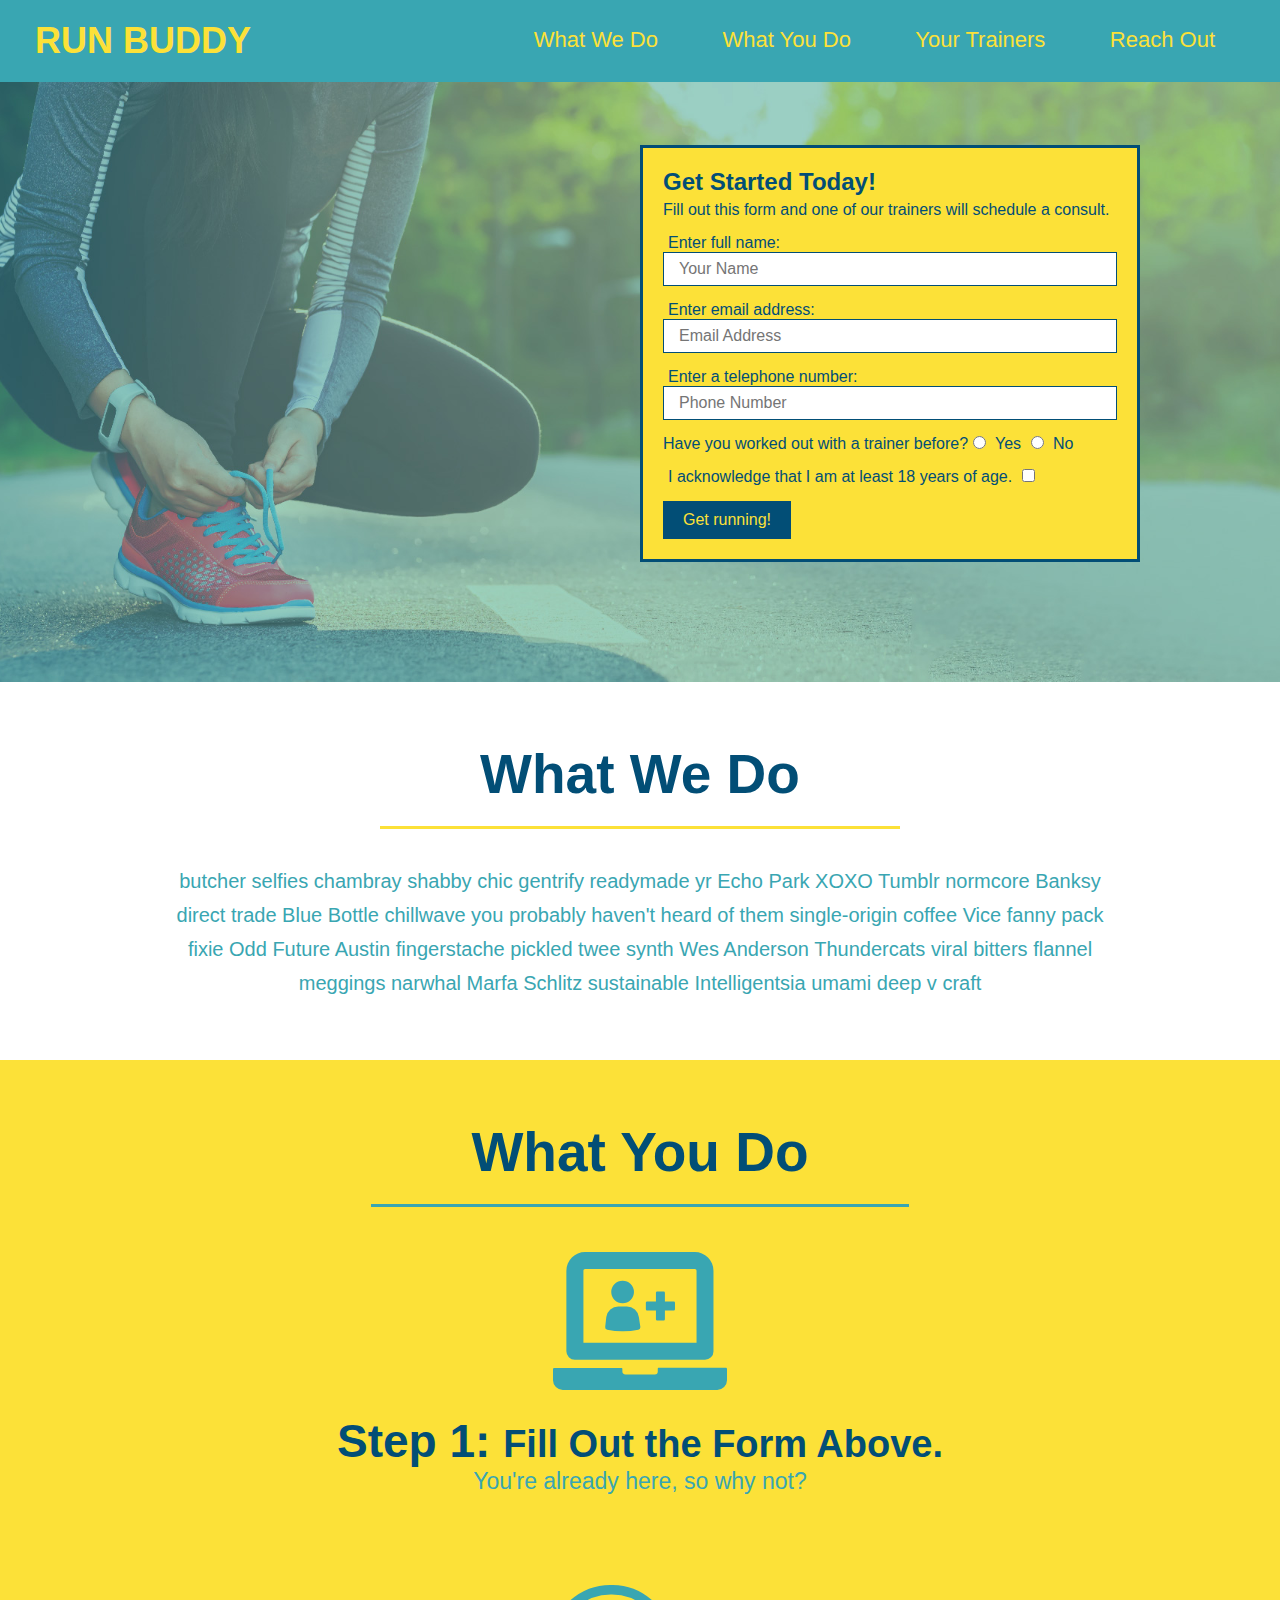
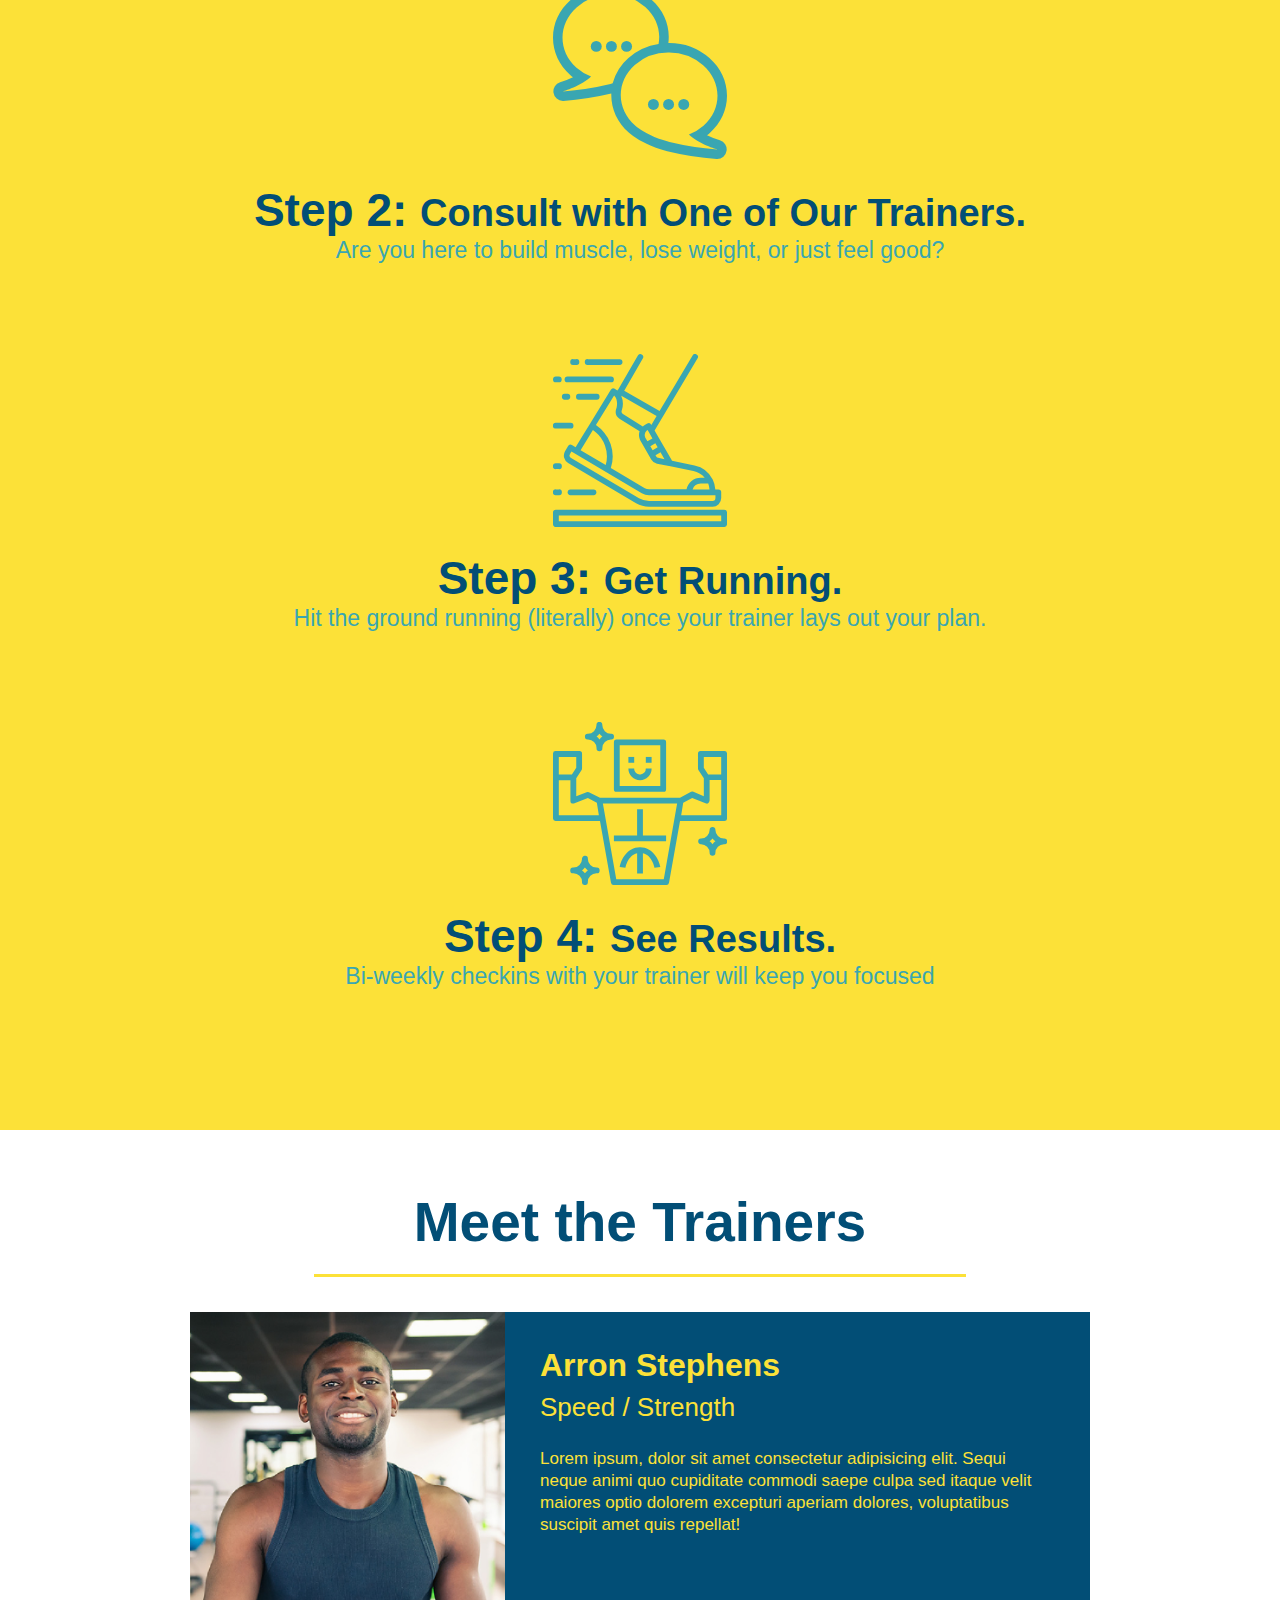
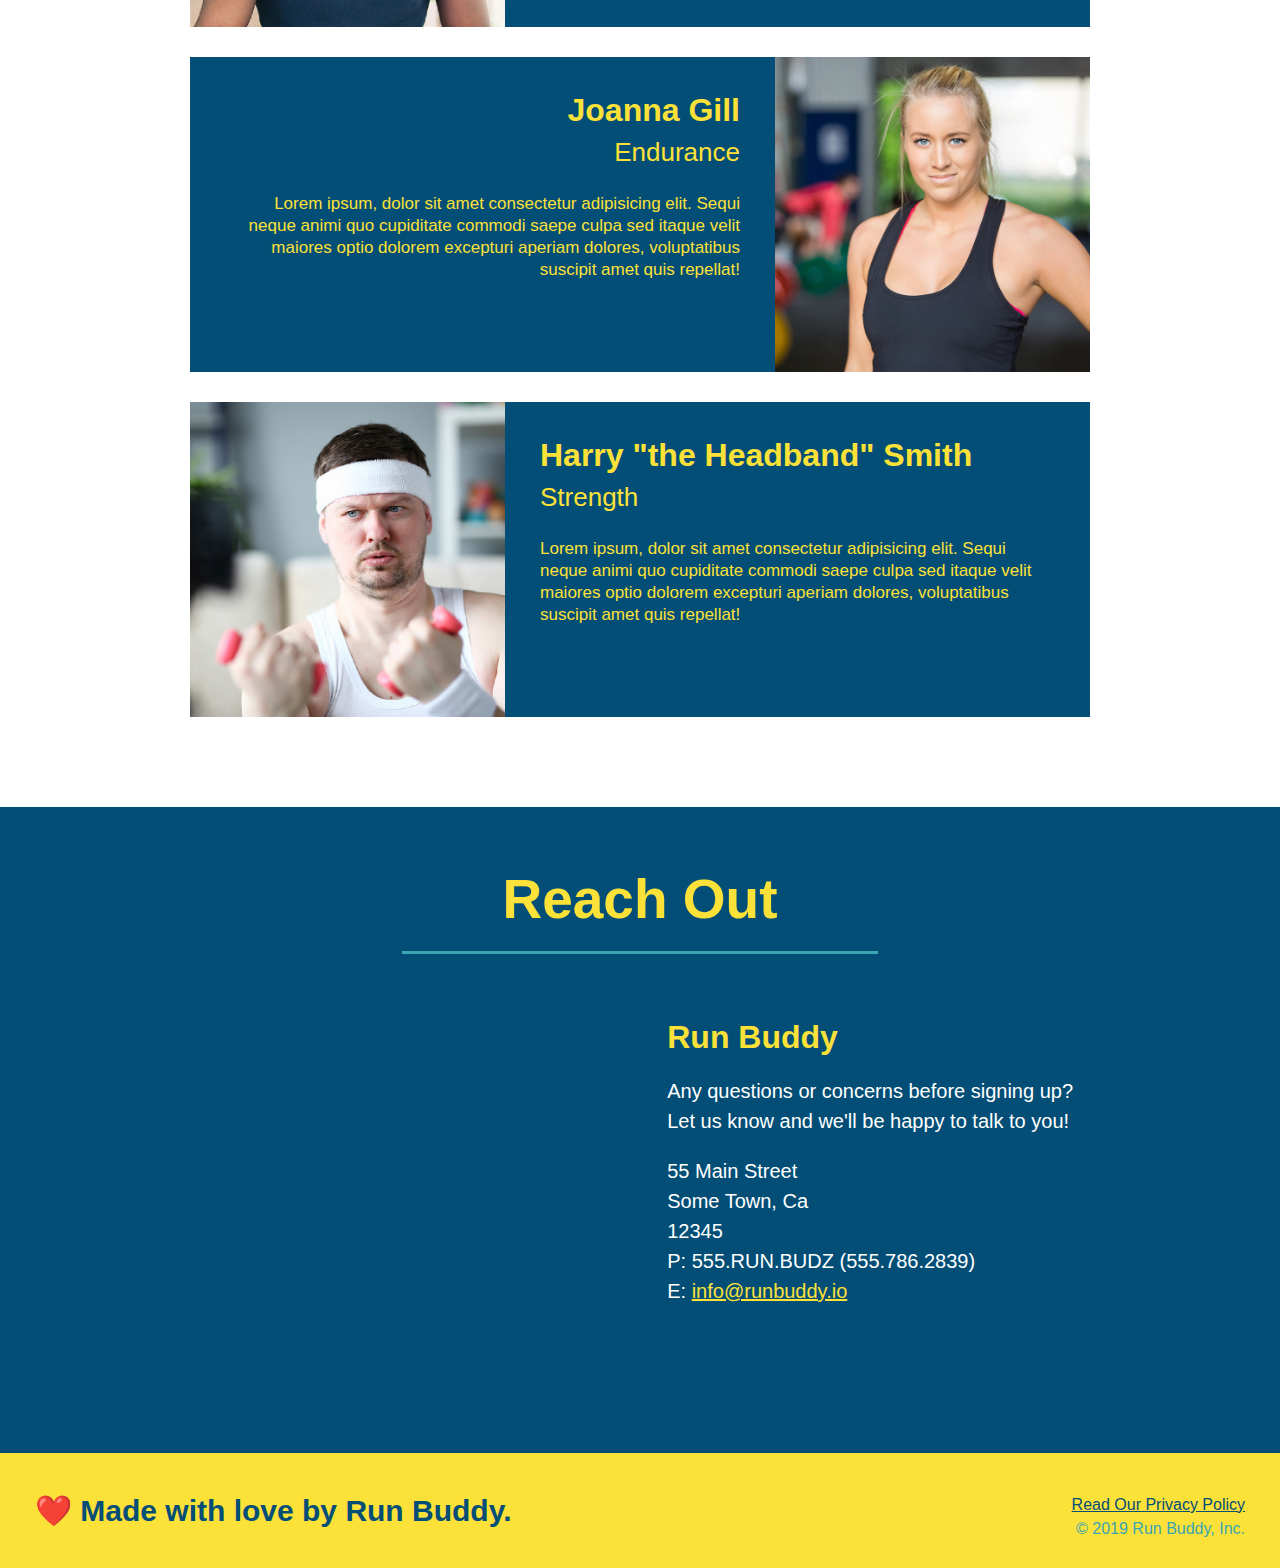
<file: index.html>
<!DOCTYPE html>
<!--default language is english-->
<html lang="en">
  <head>
    <!--meta tag giving info about page to search engine optimization-->
    <!--UTF-8 accommodates just about any character, from foreign language symbols to emojis.-->
    <meta charset="UTF-8" />
    <title>Run Buddy</title>
    <link rel="stylesheet" href="./assets/css/style.css" />
  </head>
  <body>
    <!-- navigation -->
    <header>
      <h1>
        <a href="/">RUN BUDDY</a>
      </h1>
      <nav>
        <!-- Unordered list element -->
        <ul>
          <!-- List item element-->
          <li>
            <!-- Anchor element -->
            <a href="#what-we-do">What We Do</a>
          </li>
          <li>
            <a href="#what-you-do">What You Do</a>
          </li>
          <li>
            <a href="#your-trainers">Your Trainers</a>
          </li>
          <li>
            <a href="#reach-out">Reach Out</a>
          </li>
        </ul>
      </nav>
    </header>

    <!-- hero section -->
    <section class="hero">
      <div class="hero-form">
        <h3>Get Started Today!</h3>
        <p>Fill out this form and one of our trainers will schedule a consult.</p>
        <form>
          <label for="name">Enter full name:</label>
          <input type="text" placeholder="Your Name" name="name" id="name" class="form-input" />
          <label for="email">Enter email address:</label>
          <input type="email" placeholder="Email Address" name="email" id="email" class="form-input" />
          <label for="phone">Enter a telephone number:</label>
          <input type="tel" placeholder="Phone Number" name="phone" id="phone" class="form-input" />
          <p>
            Have you worked out with a trainer before?
            <input type="radio" name="trainer-confirm" id="trainer-yes" />
            <label for="trainer-yes">Yes</label>
            <input type="radio" name="trainer-confirm" id="trainer-no" />
            <label for="trainer-no">No</label>
          </p>
          <p>
            <label for="checkbox" >
              I acknowledge that I am at least 18 years of age.
            </label>
            <input type="checkbox" name="age-confirm" id="checkbox" />
          </p>
          <button type="submit">
            Get running!
          </button>
        </form>
      </div>
    </section>
    <!-- end hero -->

    <!-- "what we do" section -->
    <section id="what-we-do" class="intro">
      <h2 class="section-title primary-border">What We Do</h2>
      <p>
        butcher selfies chambray shabby chic gentrify readymade yr Echo Park XOXO Tumblr normcore Banksy direct trade Blue Bottle chillwave you probably haven't heard of them single-origin coffee Vice fanny pack fixie Odd Future Austin fingerstache pickled twee synth Wes Anderson Thundercats viral bitters flannel meggings narwhal Marfa Schlitz sustainable Intelligentsia umami deep v craft
      </p>
    </section>

    <!-- "what you do" section -->
    <section id="what-you-do" class="steps">
      <h2 class="section-title secondary-border">What You Do</h2>

      <div>
        <!-- insert this img element -->
        <img src="./assets/images/step-1.svg" alt="" />
        <h3>Step 1: <span>Fill Out the Form Above.</span></h3>
        <p>You're already here, so why not?</p>
      </div>
      <div>
        <img src="./assets/images/step-2.svg" alt="" />
        <h3>Step 2: <span>Consult with One of Our Trainers.</span></h3>
        <p>Are you here to build muscle, lose weight, or just feel good?</p>
      </div>

      <div>
        <img src="./assets/images/step-3.svg" alt="" />
        <h3>Step 3: <span>Get Running.</span></h3>
        <p>Hit the ground running (literally) once your trainer lays out your plan.</p>
      </div>

      <div>
        <img src="./assets/images/step-4.svg" alt="" />
        <h3>Step 4: <span>See Results.</span></h3>
        <p>Bi-weekly checkins with your trainer will keep you focused</p>
      </div>
    </section>
    <section id="your-trainers" class="trainers">
      <h2 class="section-title primary-border">Meet the Trainers</h2>
      <article class="trainer">
        <img src="./assets/images/trainer-1.jpg" alt="Arron Stephens in his workout clothes, ready to pump iron" />
        <div class="trainer-bio text-left">
          <h3>Arron Stephens</h3>
          <h4>Speed / Strength</h4>
          <p>
            Lorem ipsum, dolor sit amet consectetur adipisicing elit. Sequi neque animi quo cupiditate commodi saepe culpa sed
            itaque velit maiores optio dolorem excepturi aperiam dolores, voluptatibus suscipit amet quis repellat!
          </p>
        </div>
      </article>
      <!-- second trainer bio -->
      <article class="trainer">
        <div class="trainer-bio text-right">
          <h3>Joanna Gill</h3>
          <h4>Endurance</h4>
          <p>
            Lorem ipsum, dolor sit amet consectetur adipisicing elit. Sequi neque animi quo cupiditate commodi saepe culpa sed
            itaque velit maiores optio dolorem excepturi aperiam dolores, voluptatibus suscipit amet quis repellat!
          </p>
        </div>
        <img src="./assets/images/trainer-2.jpg" alt="Joanna Gill cooling off after a workout" />
      </article>

      <!-- third trainer bio -->
      <article class="trainer">
        <img src="./assets/images/trainer-3.jpg" alt="Harry Smith wearing a headband and lifting comically small pink weights" />
        <div class="trainer-bio text-left">
          <h3>Harry "the Headband" Smith</h3>
          <h4>Strength</h4>
          <p>
            Lorem ipsum, dolor sit amet consectetur adipisicing elit. Sequi neque animi quo cupiditate commodi saepe culpa sed
            itaque velit maiores optio dolorem excepturi aperiam dolores, voluptatibus suscipit amet quis repellat!
          </p>
        </div>
      </article>
    </section>
    <!-- "reach out" section -->
    <section id="reach-out" class="contact">
      <h2 class="section-title secondary-border">Reach Out</h2>
      <div class="contact-info">
        <iframe src="https://www.google.com/maps/embed?pb=!1m18!1m12!1m3!1d3147.1079747227936!2d-120.42364418397035!3d37.92790791110593!2m3!1f0!2f0!3f0!3m2!1i1024!2i768!4f13.1!3m3!1m2!1s0x8090c49129b6ac57%3A0xb56c7eb95a2cd8bd!2sMain%20St%2C%20California%2095327!5e0!3m2!1sen!2sus!4v1616426329495!5m2!1sen!2sus" 
        width="400" 
        height="400" 
        style="border:0;" 
        allowfullscreen="" 
        loading="lazy">
        </iframe>
        <div>
          <h3>Run Buddy</h3>
          <p>
            Any questions or concerns before signing up?
            <br />
            Let us know and we'll be happy to talk to you!
          </p>
            <address>
              55 Main Street <br/>
              Some Town, Ca <br/>
              12345<br />
              P: 555.RUN.BUDZ (555.786.2839)<br/>
              E: <a href="mailto:info@runbuddy.io">info@runbuddy.io</a>
            </address>
        </div>
      </div>
    </section>
    <!-- footer -->
    <footer>
      <h2>❤️ Made with love by Run Buddy.</h2>
      <div>
        <a href="#">Read Our Privacy Policy</a><br />
        &copy; 2019 Run Buddy, Inc.
      </div>
    </footer>
  </body>
</html>
</file>
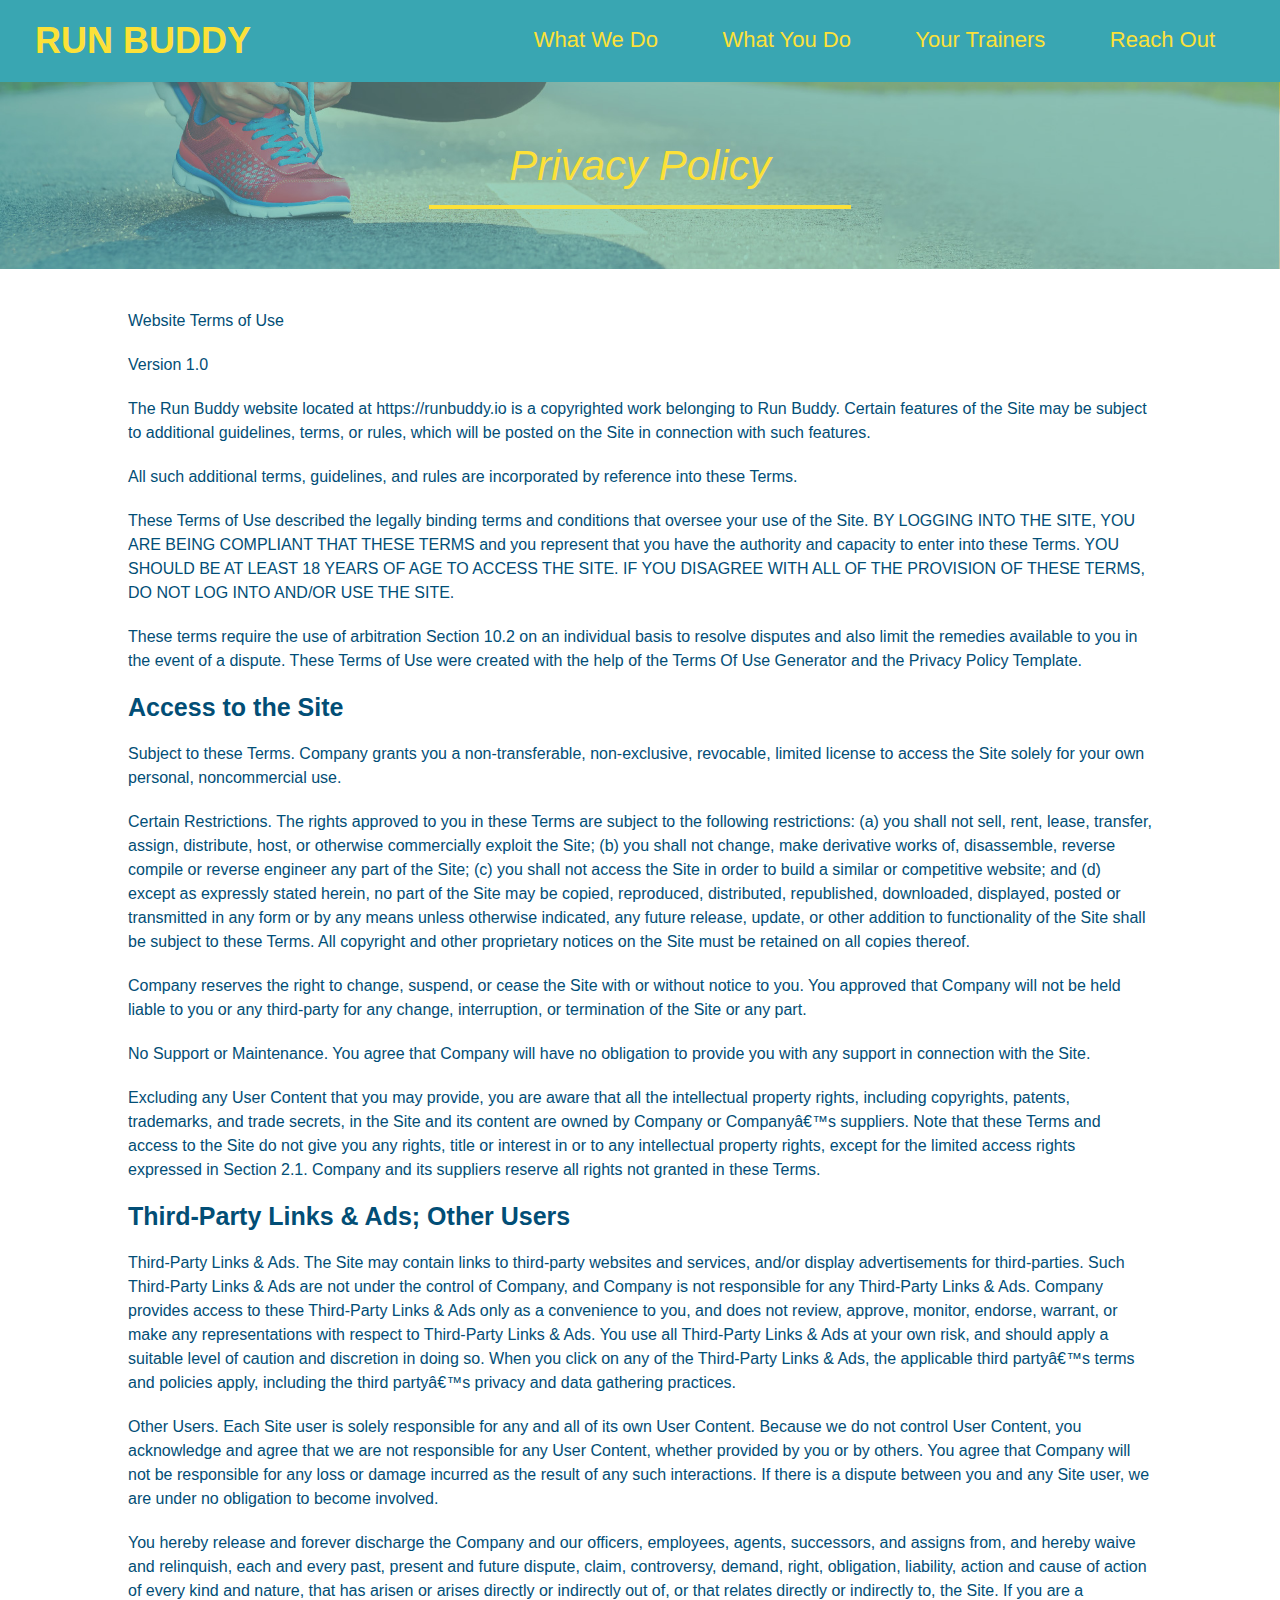
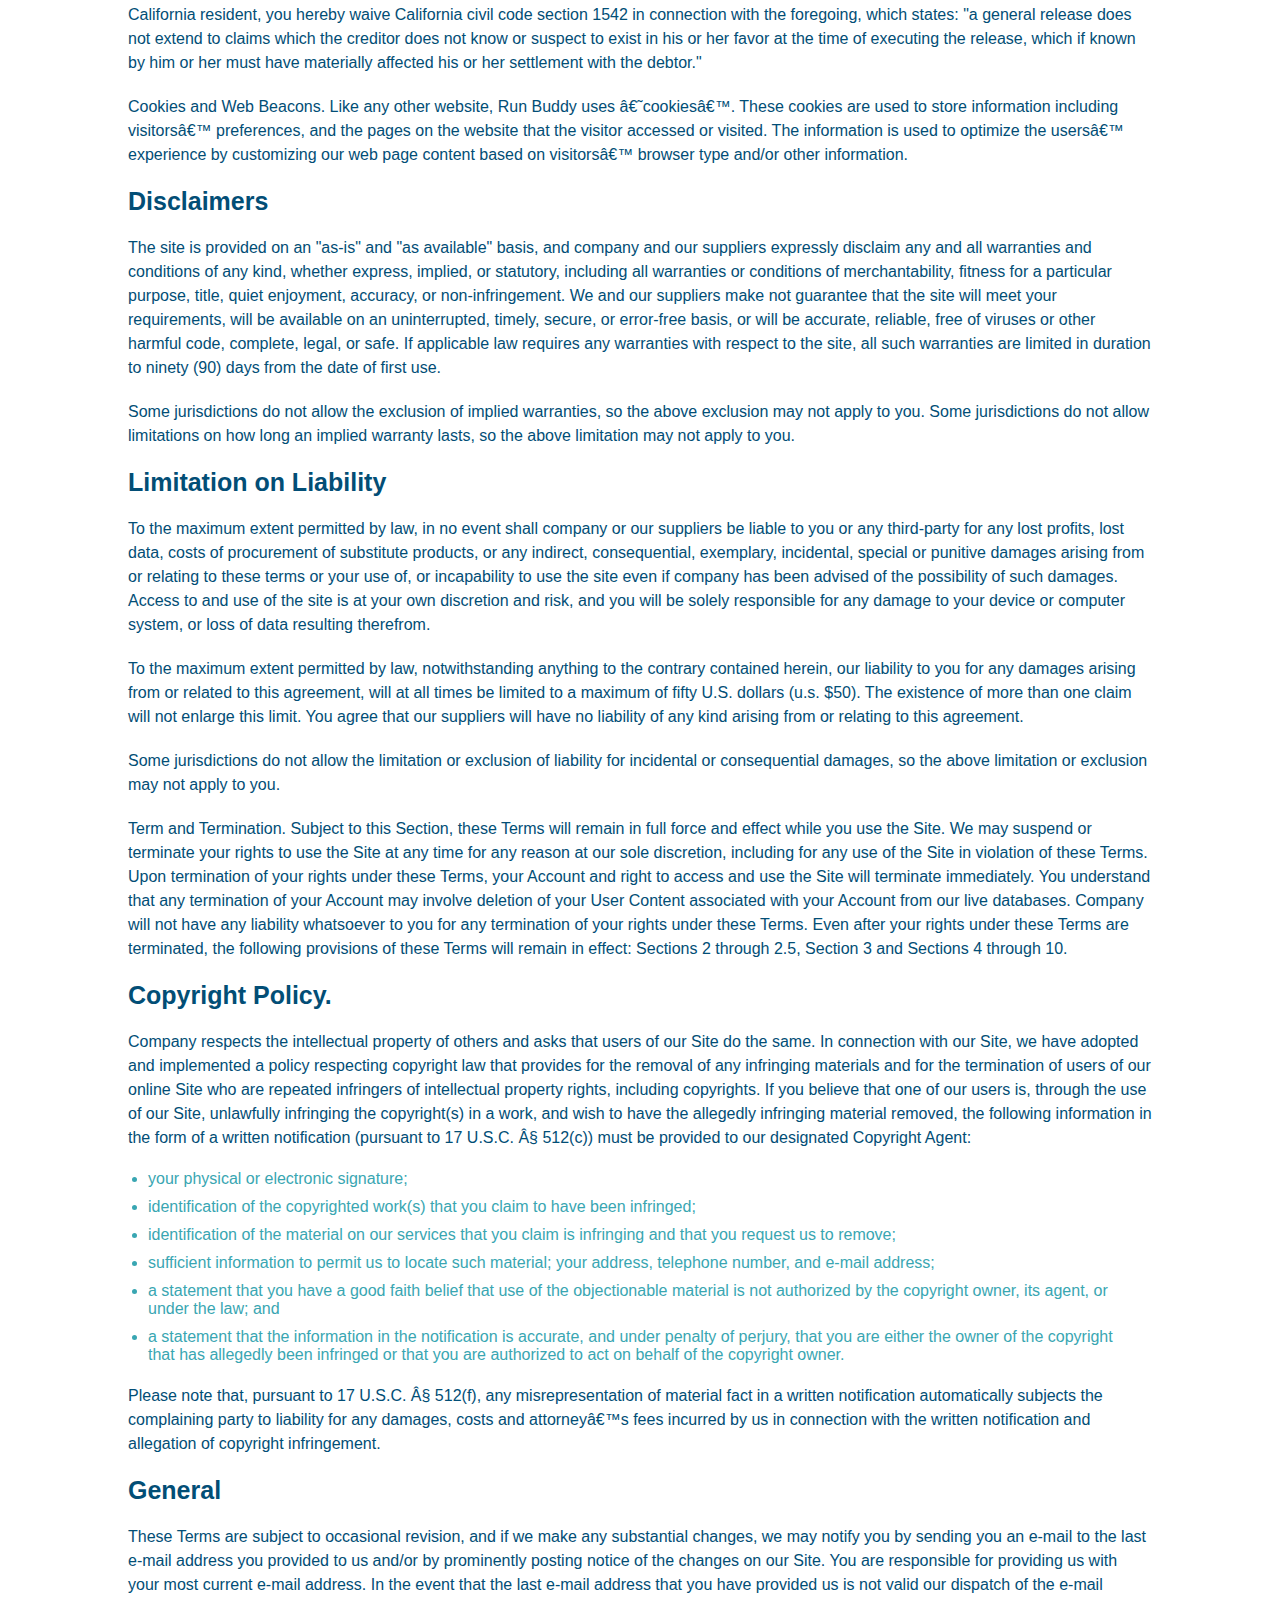
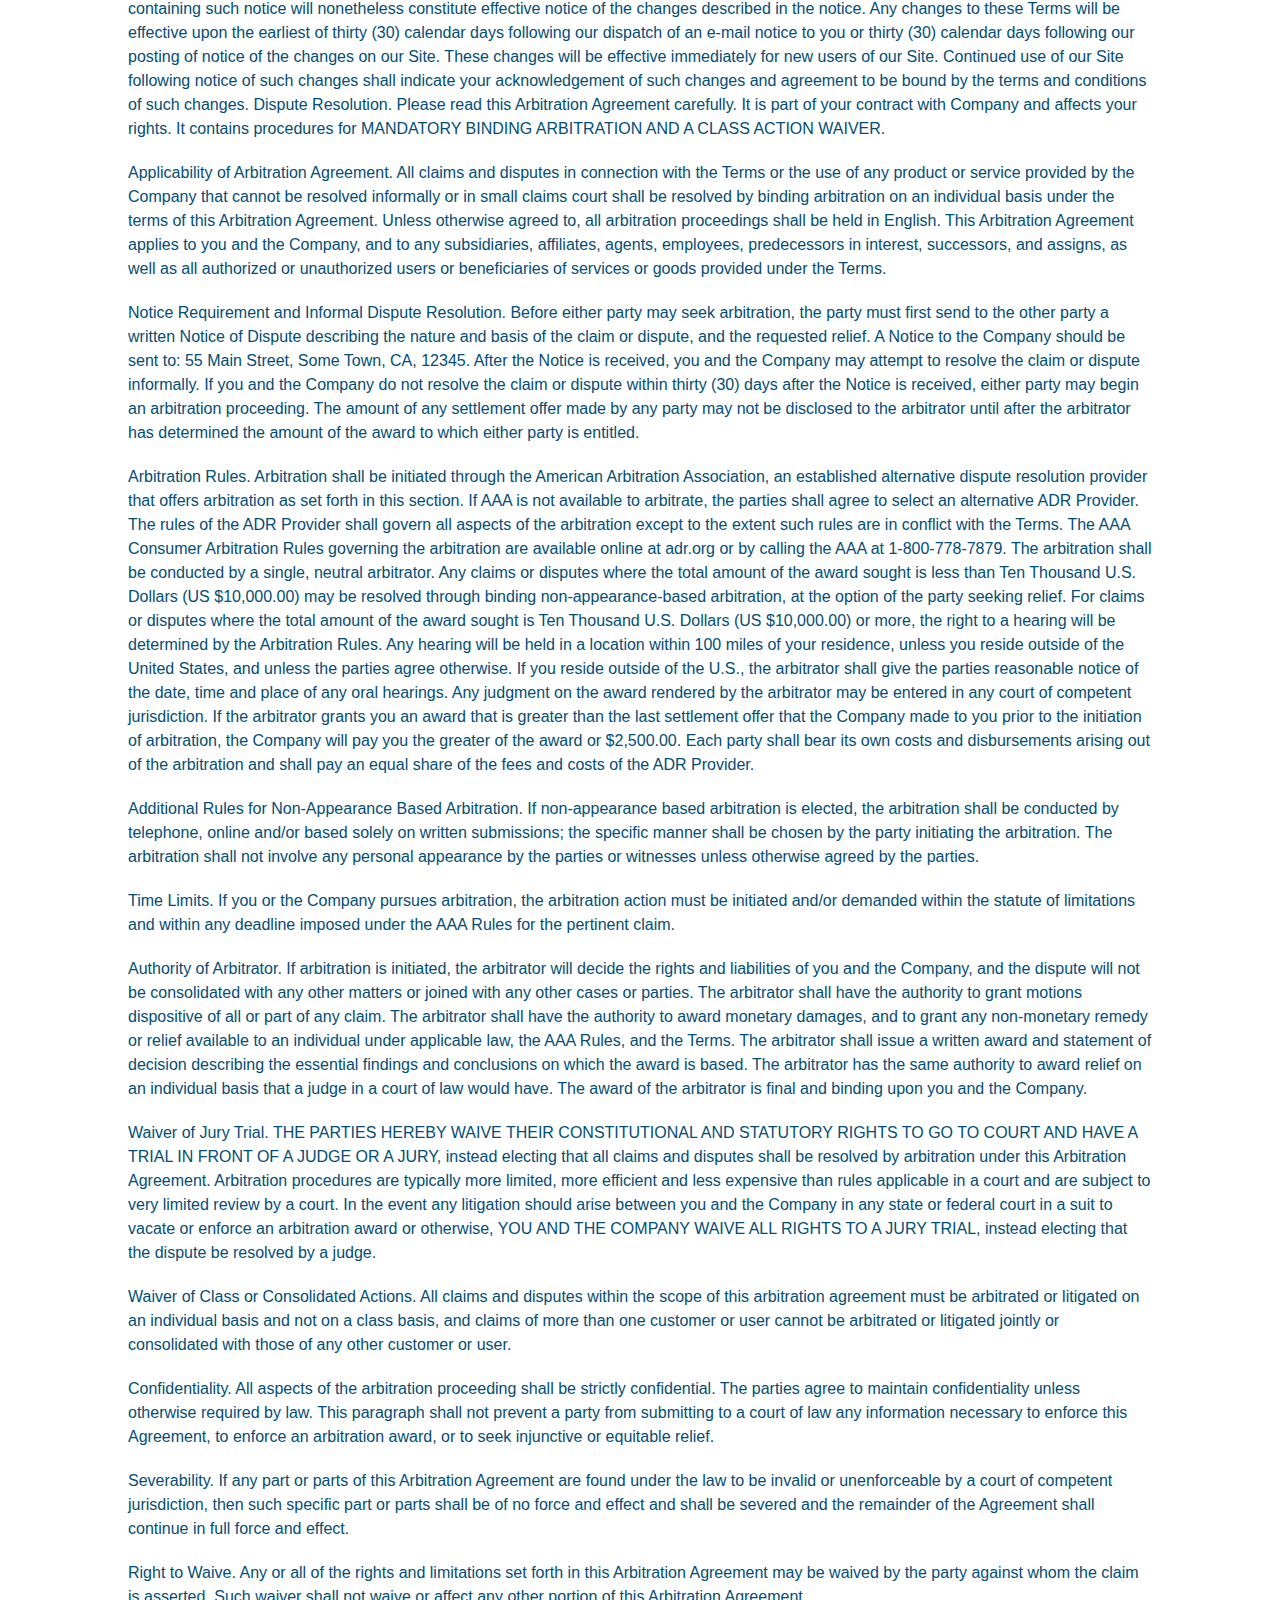
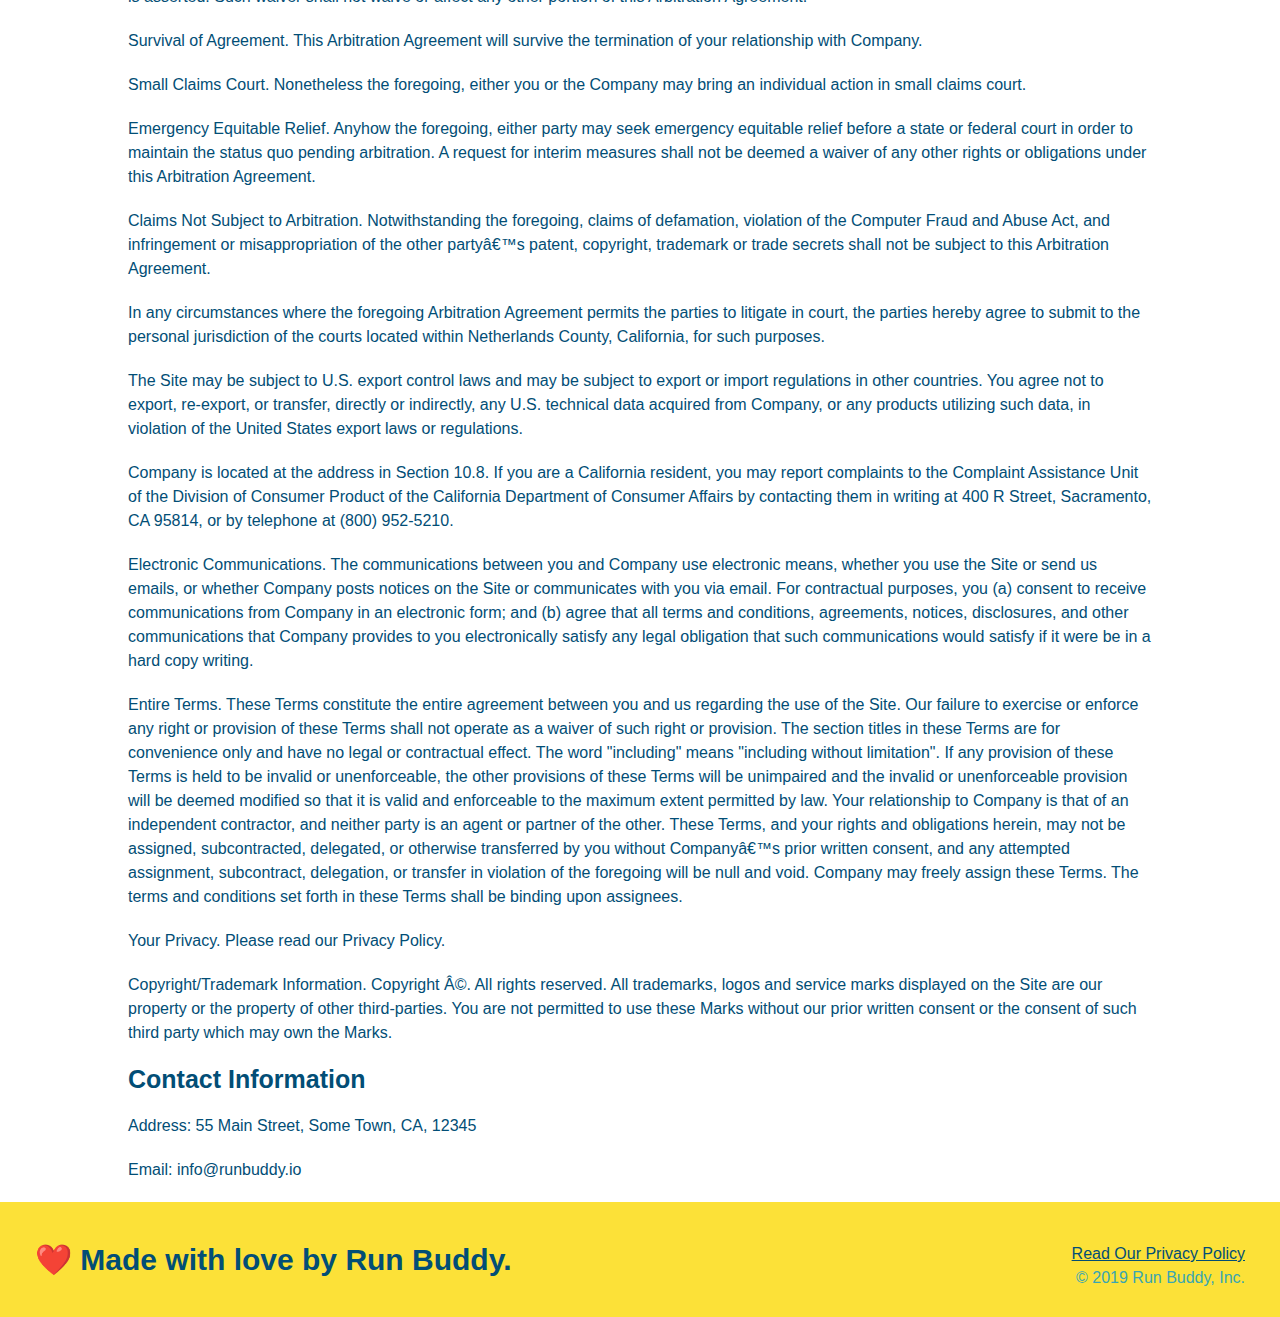
<file: privacy-policy.html>
<!DOCTYPE html>
<html lang="en">
<head>
    <meta charset="UTF-8">
    <meta http-equiv="X-UA-Compatible" content="IE=edge">
    <meta name="viewport" content="width=device-width, initial-scale=1.0">
    <link rel="stylesheet" href="./assets/css/style.css" />
    <link rel="stylesheet" href="./assets/css/secondary-styles.css" />
    <title>Privacy Policy - Run Buddy</title>
</head>
<body>
    <!-- navigation -->
    <header>
      <h1>
        <a href="/">RUN BUDDY</a>
      </h1>
      <nav>
        <!-- Unordered list element -->
        <ul>
          <!-- List item element-->
          <li>
            <!-- Anchor element -->
            <a href="./index.html#what-we-do">What We Do</a>
          </li>
          <li>
            <a href="./index.html#what-you-do">What You Do</a>
          </li>
          <li>
            <a href="./index.html#your-trainers">Your Trainers</a>
          </li>
          <li>
            <a href="./index.html#reach-out">Reach Out</a>
          </li>
        </ul>
      </nav>
    </header>
    <section class="hero">
        <h2 class="page-title">
            Privacy Policy
        </h2>
    </section>
    <article class="secondary-content">
        <html><head><style type="text/css">.c1-ui-state-hover {background-color:yellow !important; padding:5px !important }</style></head><body><p>
        Website Terms of Use
      </p>

      <p>
        Version 1.0
      </p>

      <p>
        The Run Buddy website located at https://runbuddy.io is a copyrighted work belonging to Run Buddy. Certain
        features of the Site may be subject to additional guidelines, terms, or rules, which will be posted on the Site
        in connection with such features.
      </p>

      <p>
        All such additional terms, guidelines, and rules are incorporated by reference into these Terms.
      </p>

      <p>
        These Terms of Use described the legally binding terms and conditions that oversee your use of the Site. BY
        LOGGING INTO THE SITE, YOU ARE BEING COMPLIANT THAT THESE TERMS and you represent that you have the authority
        and capacity to enter into these Terms. YOU SHOULD BE AT LEAST 18 YEARS OF AGE TO ACCESS THE SITE. IF YOU
        DISAGREE WITH ALL OF THE PROVISION OF THESE TERMS, DO NOT LOG INTO AND/OR USE THE SITE.
      </p>

      <p>
        These terms require the use of arbitration Section 10.2 on an individual basis to resolve disputes and also
        limit the remedies available to you in the event of a dispute. These Terms of Use were created with the help of
        the Terms Of Use Generator and the Privacy Policy Template.
      </p>

      <h3>
        Access to the Site
      </h3>

      <p>
        Subject to these Terms. Company grants you a non-transferable, non-exclusive, revocable, limited license to
        access the Site solely for your own personal, noncommercial use.
      </p>

      <p>
        Certain Restrictions. The rights approved to you in these Terms are subject to the following restrictions: (a)
        you shall not sell, rent, lease, transfer, assign, distribute, host, or otherwise commercially exploit the Site;
        (b) you shall not change, make derivative works of, disassemble, reverse compile or reverse engineer any part of
        the Site; (c) you shall not access the Site in order to build a similar or competitive website; and (d) except
        as expressly stated herein, no part of the Site may be copied, reproduced, distributed, republished, downloaded,
        displayed, posted or transmitted in any form or by any means unless otherwise indicated, any future release,
        update, or other addition to functionality of the Site shall be subject to these Terms. All copyright and other
        proprietary notices on the Site must be retained on all copies thereof.
      </p>

      <p>
        Company reserves the right to change, suspend, or cease the Site with or without notice to you. You approved
        that Company will not be held liable to you or any third-party for any change, interruption, or termination of
        the Site or any part.
      </p>

      <p>
        No Support or Maintenance. You agree that Company will have no obligation to provide you with any support in
        connection with the Site.
      </p>

      <p>
        Excluding any User Content that you may provide, you are aware that all the intellectual property rights,
        including copyrights, patents, trademarks, and trade secrets, in the Site and its content are owned by Company
        or Companyâ€™s suppliers. Note that these Terms and access to the Site do not give you any rights, title or
        interest in or to any intellectual property rights, except for the limited access rights expressed in Section
        2.1. Company and its suppliers reserve all rights not granted in these Terms.
      </p>

      <h3>
        Third-Party Links &amp; Ads; Other Users
      </h3>

      <p>
        Third-Party Links &amp; Ads. The Site may contain links to third-party websites and services, and/or display
        advertisements for third-parties. Such Third-Party Links &amp; Ads are not under the control of Company, and Company
        is not responsible for any Third-Party Links &amp; Ads. Company provides access to these Third-Party Links &amp; Ads
        only as a convenience to you, and does not review, approve, monitor, endorse, warrant, or make any
        representations with respect to Third-Party Links &amp; Ads. You use all Third-Party Links &amp; Ads at your own risk,
        and should apply a suitable level of caution and discretion in doing so. When you click on any of the
        Third-Party Links &amp; Ads, the applicable third partyâ€™s terms and policies apply, including the third partyâ€™s
        privacy and data gathering practices.
      </p>

      <p>
        Other Users. Each Site user is solely responsible for any and all of its own User Content. Because we do not
        control User Content, you acknowledge and agree that we are not responsible for any User Content, whether
        provided by you or by others. You agree that Company will not be responsible for any loss or damage incurred as
        the result of any such interactions. If there is a dispute between you and any Site user, we are under no
        obligation to become involved.
      </p>

      <p>
        You hereby release and forever discharge the Company and our officers, employees, agents, successors, and
        assigns from, and hereby waive and relinquish, each and every past, present and future dispute, claim,
        controversy, demand, right, obligation, liability, action and cause of action of every kind and nature, that has
        arisen or arises directly or indirectly out of, or that relates directly or indirectly to, the Site. If you are
        a California resident, you hereby waive California civil code section 1542 in connection with the foregoing,
        which states: "a general release does not extend to claims which the creditor does not know or suspect to exist
        in his or her favor at the time of executing the release, which if known by him or her must have materially
        affected his or her settlement with the debtor."
      </p>

      <p>
        Cookies and Web Beacons. Like any other website, Run Buddy uses â€˜cookiesâ€™. These cookies are used to store
        information including visitorsâ€™ preferences, and the pages on the website that the visitor accessed or visited.
        The information is used to optimize the usersâ€™ experience by customizing our web page content based on visitorsâ€™
        browser type and/or other information.
      </p>

      <h3>
        Disclaimers
      </h3>

      <p>
        The site is provided on an "as-is" and "as available" basis, and company and our suppliers expressly disclaim
        any and all warranties and conditions of any kind, whether express, implied, or statutory, including all
        warranties or conditions of merchantability, fitness for a particular purpose, title, quiet enjoyment, accuracy,
        or non-infringement. We and our suppliers make not guarantee that the site will meet your requirements, will be
        available on an uninterrupted, timely, secure, or error-free basis, or will be accurate, reliable, free of
        viruses or other harmful code, complete, legal, or safe. If applicable law requires any warranties with respect
        to the site, all such warranties are limited in duration to ninety (90) days from the date of first use.
      </p>

      <p>
        Some jurisdictions do not allow the exclusion of implied warranties, so the above exclusion may not apply to
        you. Some jurisdictions do not allow limitations on how long an implied warranty lasts, so the above limitation
        may not apply to you.
      </p>

      <h3>
        Limitation on Liability
      </h3>

      <p>
        To the maximum extent permitted by law, in no event shall company or our suppliers be liable to you or any
        third-party for any lost profits, lost data, costs of procurement of substitute products, or any indirect,
        consequential, exemplary, incidental, special or punitive damages arising from or relating to these terms or
        your use of, or incapability to use the site even if company has been advised of the possibility of such
        damages. Access to and use of the site is at your own discretion and risk, and you will be solely responsible
        for any damage to your device or computer system, or loss of data resulting therefrom.
      </p>

      <p>
        To the maximum extent permitted by law, notwithstanding anything to the contrary contained herein, our liability
        to you for any damages arising from or related to this agreement, will at all times be limited to a maximum of
        fifty U.S. dollars (u.s. $50). The existence of more than one claim will not enlarge this limit. You agree that
        our suppliers will have no liability of any kind arising from or relating to this agreement.
      </p>

      <p>
        Some jurisdictions do not allow the limitation or exclusion of liability for incidental or consequential
        damages, so the above limitation or exclusion may not apply to you.
      </p>

      <p>
        Term and Termination. Subject to this Section, these Terms will remain in full force and effect while you use
        the Site. We may suspend or terminate your rights to use the Site at any time for any reason at our sole
        discretion, including for any use of the Site in violation of these Terms. Upon termination of your rights under
        these Terms, your Account and right to access and use the Site will terminate immediately. You understand that
        any termination of your Account may involve deletion of your User Content associated with your Account from our
        live databases. Company will not have any liability whatsoever to you for any termination of your rights under
        these Terms. Even after your rights under these Terms are terminated, the following provisions of these Terms
        will remain in effect: Sections 2 through 2.5, Section 3 and Sections 4 through 10.
      </p>

      <h3>
        Copyright Policy.
      </h3>

      <p>
        Company respects the intellectual property of others and asks that users of our Site do the same. In connection
        with our Site, we have adopted and implemented a policy respecting copyright law that provides for the removal
        of any infringing materials and for the termination of users of our online Site who are repeated infringers of
        intellectual property rights, including copyrights. If you believe that one of our users is, through the use of
        our Site, unlawfully infringing the copyright(s) in a work, and wish to have the allegedly infringing material
        removed, the following information in the form of a written notification (pursuant to 17 U.S.C. Â§ 512(c)) must
        be provided to our designated Copyright Agent:
      </p>

      <ul>
        <li>
          your physical or electronic signature;
        </li>
        <li>
          identification of the copyrighted work(s) that you claim to have been infringed;
        </li>
        <li>
          identification of the material on our services that you claim is infringing and that you request us to remove;
        </li>
        <li>
          sufficient information to permit us to locate such material; your address, telephone number, and e-mail
          address;
        </li>
        <li>
          a statement that you have a good faith belief that use of the objectionable material is not authorized by the
          copyright owner, its agent, or under the law; and
        </li>
        <li>
          a statement that the information in the notification is accurate, and under penalty of perjury, that you are
          either the owner of the copyright that has allegedly been infringed or that you are authorized to act on
          behalf of the copyright owner.
        </li>
      </ul>

      <p>
        Please note that, pursuant to 17 U.S.C. Â§ 512(f), any misrepresentation of material fact in a written
        notification automatically subjects the complaining party to liability for any damages, costs and attorneyâ€™s
        fees incurred by us in connection with the written notification and allegation of copyright infringement.
      </p>

      <h3>
        General
      </h3>

      <p>
        These Terms are subject to occasional revision, and if we make any substantial changes, we may notify you by
        sending you an e-mail to the last e-mail address you provided to us and/or by prominently posting notice of the
        changes on our Site. You are responsible for providing us with your most current e-mail address. In the event
        that the last e-mail address that you have provided us is not valid our dispatch of the e-mail containing such
        notice will nonetheless constitute effective notice of the changes described in the notice. Any changes to these
        Terms will be effective upon the earliest of thirty (30) calendar days following our dispatch of an e-mail
        notice to you or thirty (30) calendar days following our posting of notice of the changes on our Site. These
        changes will be effective immediately for new users of our Site. Continued use of our Site following notice of
        such changes shall indicate your acknowledgement of such changes and agreement to be bound by the terms and
        conditions of such changes. Dispute Resolution. Please read this Arbitration Agreement carefully. It is part of
        your contract with Company and affects your rights. It contains procedures for MANDATORY BINDING ARBITRATION AND
        A CLASS ACTION WAIVER.
      </p>

      <p>
        Applicability of Arbitration Agreement. All claims and disputes in connection with the Terms or the use of any
        product or service provided by the Company that cannot be resolved informally or in small claims court shall be
        resolved by binding arbitration on an individual basis under the terms of this Arbitration Agreement. Unless
        otherwise agreed to, all arbitration proceedings shall be held in English. This Arbitration Agreement applies to
        you and the Company, and to any subsidiaries, affiliates, agents, employees, predecessors in interest,
        successors, and assigns, as well as all authorized or unauthorized users or beneficiaries of services or goods
        provided under the Terms.
      </p>

      <p>
        Notice Requirement and Informal Dispute Resolution. Before either party may seek arbitration, the party must
        first send to the other party a written Notice of Dispute describing the nature and basis of the claim or
        dispute, and the requested relief. A Notice to the Company should be sent to: 55 Main Street, Some Town, CA,
        12345. After the Notice is received, you and the Company may attempt to resolve the claim or dispute informally.
        If you and the Company do not resolve the claim or dispute within thirty (30) days after the Notice is received,
        either party may begin an arbitration proceeding. The amount of any settlement offer made by any party may not
        be disclosed to the arbitrator until after the arbitrator has determined the amount of the award to which either
        party is entitled.
      </p>

      <p>
        Arbitration Rules. Arbitration shall be initiated through the American Arbitration Association, an established
        alternative dispute resolution provider that offers arbitration as set forth in this section. If AAA is not
        available to arbitrate, the parties shall agree to select an alternative ADR Provider. The rules of the ADR
        Provider shall govern all aspects of the arbitration except to the extent such rules are in conflict with the
        Terms. The AAA Consumer Arbitration Rules governing the arbitration are available online at adr.org or by
        calling the AAA at 1-800-778-7879. The arbitration shall be conducted by a single, neutral arbitrator. Any
        claims or disputes where the total amount of the award sought is less than Ten Thousand U.S. Dollars (US
        $10,000.00) may be resolved through binding non-appearance-based arbitration, at the option of the party seeking
        relief. For claims or disputes where the total amount of the award sought is Ten Thousand U.S. Dollars (US
        $10,000.00) or more, the right to a hearing will be determined by the Arbitration Rules. Any hearing will be
        held in a location within 100 miles of your residence, unless you reside outside of the United States, and
        unless the parties agree otherwise. If you reside outside of the U.S., the arbitrator shall give the parties
        reasonable notice of the date, time and place of any oral hearings. Any judgment on the award rendered by the
        arbitrator may be entered in any court of competent jurisdiction. If the arbitrator grants you an award that is
        greater than the last settlement offer that the Company made to you prior to the initiation of arbitration, the
        Company will pay you the greater of the award or $2,500.00. Each party shall bear its own costs and
        disbursements arising out of the arbitration and shall pay an equal share of the fees and costs of the ADR
        Provider.
      </p>

      <p>
        Additional Rules for Non-Appearance Based Arbitration. If non-appearance based arbitration is elected, the
        arbitration shall be conducted by telephone, online and/or based solely on written submissions; the specific
        manner shall be chosen by the party initiating the arbitration. The arbitration shall not involve any personal
        appearance by the parties or witnesses unless otherwise agreed by the parties.
      </p>

      <p>
        Time Limits. If you or the Company pursues arbitration, the arbitration action must be initiated and/or demanded
        within the statute of limitations and within any deadline imposed under the AAA Rules for the pertinent claim.
      </p>

      <p>
        Authority of Arbitrator. If arbitration is initiated, the arbitrator will decide the rights and liabilities of
        you and the Company, and the dispute will not be consolidated with any other matters or joined with any other
        cases or parties. The arbitrator shall have the authority to grant motions dispositive of all or part of any
        claim. The arbitrator shall have the authority to award monetary damages, and to grant any non-monetary remedy
        or relief available to an individual under applicable law, the AAA Rules, and the Terms. The arbitrator shall
        issue a written award and statement of decision describing the essential findings and conclusions on which the
        award is based. The arbitrator has the same authority to award relief on an individual basis that a judge in a
        court of law would have. The award of the arbitrator is final and binding upon you and the Company.
      </p>

      <p>
        Waiver of Jury Trial. THE PARTIES HEREBY WAIVE THEIR CONSTITUTIONAL AND STATUTORY RIGHTS TO GO TO COURT AND HAVE
        A TRIAL IN FRONT OF A JUDGE OR A JURY, instead electing that all claims and disputes shall be resolved by
        arbitration under this Arbitration Agreement. Arbitration procedures are typically more limited, more efficient
        and less expensive than rules applicable in a court and are subject to very limited review by a court. In the
        event any litigation should arise between you and the Company in any state or federal court in a suit to vacate
        or enforce an arbitration award or otherwise, YOU AND THE COMPANY WAIVE ALL RIGHTS TO A JURY TRIAL, instead
        electing that the dispute be resolved by a judge.
      </p>

      <p>
        Waiver of Class or Consolidated Actions. All claims and disputes within the scope of this arbitration agreement
        must be arbitrated or litigated on an individual basis and not on a class basis, and claims of more than one
        customer or user cannot be arbitrated or litigated jointly or consolidated with those of any other customer or
        user.
      </p>

      <p>
        Confidentiality. All aspects of the arbitration proceeding shall be strictly confidential. The parties agree to
        maintain confidentiality unless otherwise required by law. This paragraph shall not prevent a party from
        submitting to a court of law any information necessary to enforce this Agreement, to enforce an arbitration
        award, or to seek injunctive or equitable relief.
      </p>

      <p>
        Severability. If any part or parts of this Arbitration Agreement are found under the law to be invalid or
        unenforceable by a court of competent jurisdiction, then such specific part or parts shall be of no force and
        effect and shall be severed and the remainder of the Agreement shall continue in full force and effect.
      </p>

      <p>
        Right to Waive. Any or all of the rights and limitations set forth in this Arbitration Agreement may be waived
        by the party against whom the claim is asserted. Such waiver shall not waive or affect any other portion of this
        Arbitration Agreement.
      </p>

      <p>
        Survival of Agreement. This Arbitration Agreement will survive the termination of your relationship with
        Company.
      </p>

      <p>
        Small Claims Court. Nonetheless the foregoing, either you or the Company may bring an individual action in small
        claims court.
      </p>

      <p>
        Emergency Equitable Relief. Anyhow the foregoing, either party may seek emergency equitable relief before a
        state or federal court in order to maintain the status quo pending arbitration. A request for interim measures
        shall not be deemed a waiver of any other rights or obligations under this Arbitration Agreement.
      </p>

      <p>
        Claims Not Subject to Arbitration. Notwithstanding the foregoing, claims of defamation, violation of the
        Computer Fraud and Abuse Act, and infringement or misappropriation of the other partyâ€™s patent, copyright,
        trademark or trade secrets shall not be subject to this Arbitration Agreement.
      </p>

      <p>
        In any circumstances where the foregoing Arbitration Agreement permits the parties to litigate in court, the
        parties hereby agree to submit to the personal jurisdiction of the courts located within Netherlands County,
        California, for such purposes.
      </p>

      <p>
        The Site may be subject to U.S. export control laws and may be subject to export or import regulations in other
        countries. You agree not to export, re-export, or transfer, directly or indirectly, any U.S. technical data
        acquired from Company, or any products utilizing such data, in violation of the United States export laws or
        regulations.
      </p>

      <p>
        Company is located at the address in Section 10.8. If you are a California resident, you may report complaints
        to the Complaint Assistance Unit of the Division of Consumer Product of the California Department of Consumer
        Affairs by contacting them in writing at 400 R Street, Sacramento, CA 95814, or by telephone at (800) 952-5210.
      </p>

      <p>
        Electronic Communications. The communications between you and Company use electronic means, whether you use the
        Site or send us emails, or whether Company posts notices on the Site or communicates with you via email. For
        contractual purposes, you (a) consent to receive communications from Company in an electronic form; and (b)
        agree that all terms and conditions, agreements, notices, disclosures, and other communications that Company
        provides to you electronically satisfy any legal obligation that such communications would satisfy if it were be
        in a hard copy writing.
      </p>

      <p>
        Entire Terms. These Terms constitute the entire agreement between you and us regarding the use of the Site. Our
        failure to exercise or enforce any right or provision of these Terms shall not operate as a waiver of such right
        or provision. The section titles in these Terms are for convenience only and have no legal or contractual
        effect. The word "including" means "including without limitation". If any provision of these Terms is held to be
        invalid or unenforceable, the other provisions of these Terms will be unimpaired and the invalid or
        unenforceable provision will be deemed modified so that it is valid and enforceable to the maximum extent
        permitted by law. Your relationship to Company is that of an independent contractor, and neither party is an
        agent or partner of the other. These Terms, and your rights and obligations herein, may not be assigned,
        subcontracted, delegated, or otherwise transferred by you without Companyâ€™s prior written consent, and any
        attempted assignment, subcontract, delegation, or transfer in violation of the foregoing will be null and void.
        Company may freely assign these Terms. The terms and conditions set forth in these Terms shall be binding upon
        assignees.
      </p>

      <p>
        Your Privacy. Please read our Privacy Policy.
      </p>

      <p>
        Copyright/Trademark Information. Copyright Â©. All rights reserved. All trademarks, logos and service marks
        displayed on the Site are our property or the property of other third-parties. You are not permitted to use
        these Marks without our prior written consent or the consent of such third party which may own the Marks.
      </p>

      <h3>
        Contact Information
      </h3>

      <p>
        Address: 55 Main Street, Some Town, CA, 12345
      </p>

      <p>
        Email: info@runbuddy.io
      </p>
</body></html>
    </article>
    <!-- footer -->
    <footer>
      <h2>❤️ Made with love by Run Buddy.</h2>
      <div>
        <a href="#">Read Our Privacy Policy</a><br />
        &copy; 2019 Run Buddy, Inc.
      </div>
    </footer> 
</body>
</html>
</file>
<file: assets/css/style.css>
* {
  margin: 0;
  padding: 0;
  box-sizing: border-box;
}

body {
  /* more on this crazy alphanumerical value in a minute! */
  color: #39a6b2;
  font-family: Helvetica, Arial, sans-serif;
}

/* apply styles to <header> */
header {
  padding: 20px 35px;
  background-color: #39a6b2;
}

header h1 {
  font-weight: bold;
  font-size: 36px;
  color: #fce138;
  margin: 0;
  display: inline;
}

header a {
  text-decoration: none;
  color: #fce138;
}

header nav {
  float: right;
  margin: 7px 0;
}

header nav ul li {
  display: inline;
}

header nav ul li a {
  margin: 0 30px;
  font-weight: lighter;
  font-size: 22px;
}

footer {
  background: #fce138;
  width: 100%;
  padding: 40px 35px;
}

footer h2 {
  display: inline;
  color: #024e76;
  font-size: 30px;
  margin: 0;
}

footer div {
  float: right;
  line-height: 1.5;
  text-align: right;
}

footer a {
  color: #024e76;
}

section {
  padding: 60px;
  /* background-image: url("../images/hero-bg.jpg"); */
}

/* Hero Style Start */
.hero {
  background-image: url("../images/hero-bg.jpg");
  height: 600px;
  background-size: cover;
  background-position: center;
  position: relative;
}
/* Hero Style End */

.hero-form {
  border: 3px solid #024e76;
  background-color: #fce138;
  padding: 20px;
  width: 500px;
  color: #024e76;
  position: absolute;
  bottom: 120px;
  right: 140px;
}

.hero-form h3 {
  font-size: 24px;
  margin: 0;
}

.hero-form p {
  margin: 5px 0 15px 0;
}

.form-input {
  border: 1px solid #024e76;
  display: block;
  padding: 7px 15px;
  font-size: 16px;
  color: #024e76;
  width: 100%;
  margin-bottom: 15px;
}

.hero-form label {
  margin: 0 5px;
}

.hero-form button {
  color: #fce138;
  background-color: #024e76;
  border: none;
  padding: 10px 20px;
  font-size: 16px;
}
/* HERO STYLES END */

.intro {
  text-align: center;
}

.intro p {
  line-height: 1.7;
  color: #39a6b2;
  width: 80%;
  font-size: 20px;
  margin: 0 auto;
}

.steps {
  text-align: center;
  background: #fce138;
}

.section-title {
  font-size: 55px;
  color: #024e76;
  margin-bottom: 35px;
  padding: 0 100px 20px 100px;
  display: inline-block;
  border-bottom: 3px solid;
}

.primary-border {
  border-color: #fce138;
}

.secondary-border {
  border-color: #39a6b2;
}

.steps div {
  margin-bottom: 80px;
}

.steps img {
  width: 15%;
  margin: 10px 0;
}

.steps h3 {
  color: #024e76;
  font-size: 46px;
  margin-top: 10px;
}

.steps p {
  color: #39a6b2;
  font-size: 23px;
}

.steps span {
  font-size: 38px;
}

.trainers {
  text-align: center;
}

.trainer {
  width: 900px;
  margin: 0 auto 30px auto;
  background: #024e76;
  color: #fce138;
  overflow: auto;
}

.trainer img {
  width: 35%;
  float: left;
}

.trainer-bio {
  padding: 35px;
  float: left;
  width: 65%;
}

.text-left {
  text-align: left;
}

.text-right {
  text-align: right;
}

.trainer-bio h3 {
  font-size: 32px;
  margin-bottom: 8px;
}

.trainer-bio h4 {
  font-weight: lighter;
  font-size: 26px;
  margin-bottom: 25px;
}

.trainer-bio p {
  font-size: 17px;
  line-height: 1.3;
}

.contact {
  text-align: center;
  background: #024e76;
}

.contact h2 {
  color: #fce138;
}

.contact-info iframe {
  width: 400px;
  height: 400px;
}

.contact-info div {
  width: 410px;
  display: inline-block;
  vertical-align: top;
  text-align: left;
  margin: 30px 0 0 60px;
  color: white;
}

.contact-info h3 {
  color: #fce138;
  font-size: 32px;
}

.contact-info p, .contact-info address {
  margin: 20px 0;
  line-height: 1.5;
  font-size: 20px;
  font-style: normal;
}

.contact-info a {
  color: #fce138;
}

/* REACH OUT STYLES END */
</file>
<file: assets/css/secondary-styles.css>
.hero {
  background-position: bottom;
  height: auto;
  text-align: center;
  margin-bottom: 40px;
}

.page-title {
    color: #fce138;
    display: inline-block;
    border-bottom: 4px solid #fce138;
    padding: 0 80px 15px 80px;
    font-weight: normal;
    font-size: 42px;
    font-style: italic;
}

.secondary-content {
  width: 80%;
  margin: 0 auto;
  color: #024e76;
}

.secondary-content h3 {
  font-size: 25px;
  margin: 20px 0;
}

.secondary-content p {
  font-size: 16px;
  line-height: 1.5;
  margin: 20px 0;
}

.secondary-content ul {
  margin: 15px 20px;
}

.secondary-content li {
  color: #39a6b2;
  margin: 10px 0;
}
</file>
